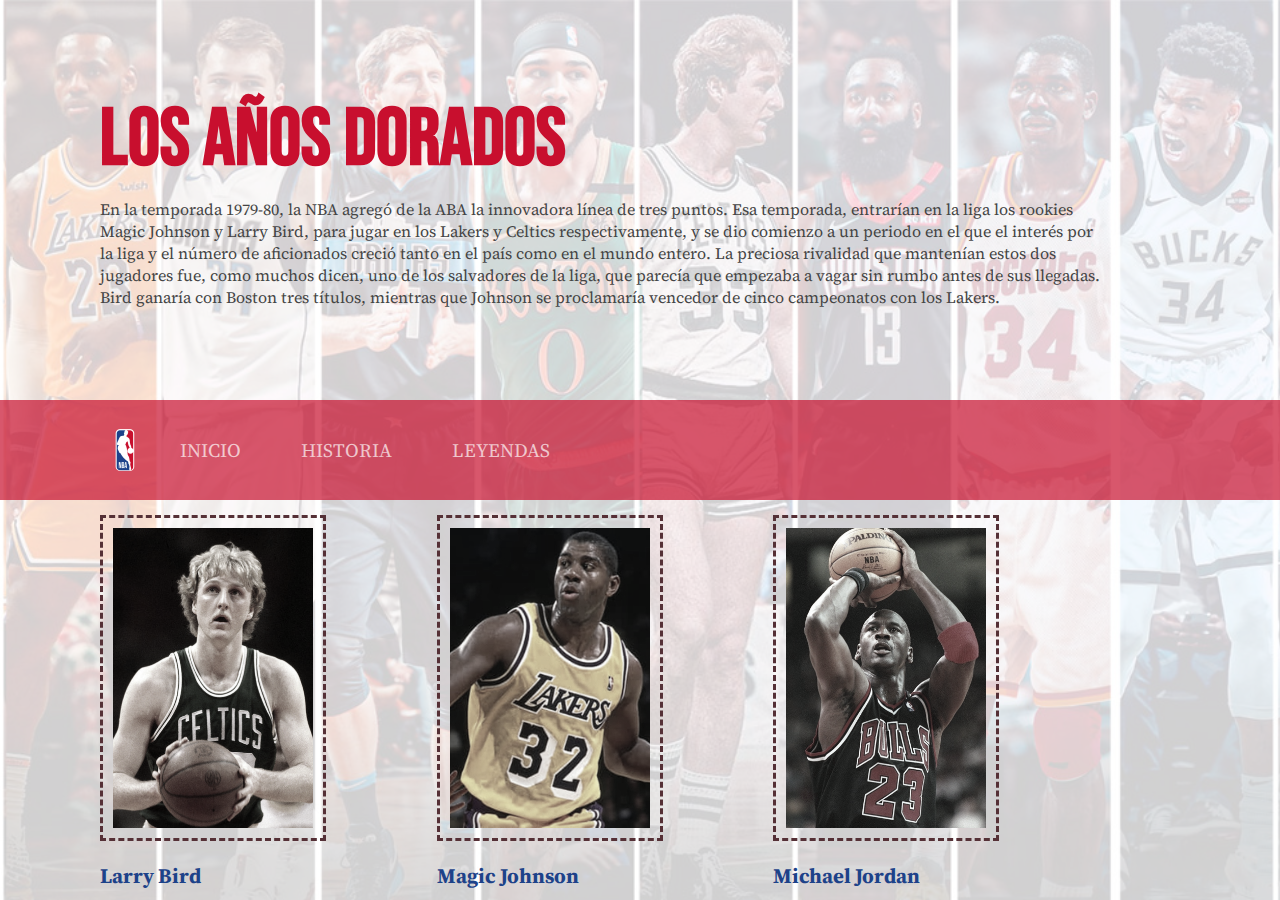
<file: index.html>
<!DOCTYPE html>
<html>
<head>
	<meta charset="utf-8">
	<meta name="viewport" content="width=device-width, initial-scale=1">
	<title>NBA Page</title>
	<link rel="preconnect" href="https://fonts.googleapis.com">
<link rel="preconnect" href="https://fonts.gstatic.com" crossorigin>
<link href="https://fonts.googleapis.com/css2?family=Bebas+Neue&family=Source+Serif+Pro:ital,wght@0,400;1,200;1,400&display=swap" rel="stylesheet">
<link rel="stylesheet" type="text/css" href="styles.css">
</head>

<body>
	<header class="menu1">
		<img src="imagenes_website-NBA/nba-logo.png" alt="logo-NBA">
		<nav>
			<ul>
				<li><a href="#uno">Inicio</a></li>
				<li><a href="#dos">Historia</a></li>
				<li><a href="#tres">Leyendas</a></li>
			</ul>
		</nav>
	</header>

	<section id="uno">
		<div class="info">
			<img src="imagenes_website-NBA/nba-name-logo.png" alt="logo-NBA">
		</div>

		<div class="info">
			<h1>National Bascketball Association</h1>
			<p>La National Basketball Association, más conocida simplemente por sus siglas NBA, es una liga privada de baloncesto profesional que se disputa en Estados Unidos desde 1949, cuando se fusionaron las ligas profesionales National Basketball League (NBL, creada en 1937) y la Basketball Association of America (BAA, fundada en 1946).</p>
			<p>Al ser una entidad privada, no depende oficialmente de la Federación Estadounidense de Baloncesto. Los jugadores de la NBA están autorizados a competir internacionalmente tras un acuerdo especial a tres bandas firmado entre la <a href="https://es.wikipedia.org/wiki/Federaci%C3%B3n_Internacional_de_Baloncesto" target="_blank">Federación Internacional de Baloncesto (FIBA)</a> —máximo organismo a nivel mundial—, la propia NBA y la Federación Estadounidense en 1989.</p>
		</div>
	</section>

	<section id="dos">
		<div class="info">
			<h1>Historia</h1>
			<p>Al término de la Segunda Guerra Mundial cuando un grupo de hombres —en su mayoría propietarios de algunos de los recintos deportivos de diferentes ciudades estadounidenses—, se reunieron en el <a href="https://es.wikipedia.org/wiki/Madison_Square_Garden" target="_blank">Madison Square Garden</a> de Nueva York con el fin de buscar alternativas para llenar dichos pabellones con algo más que hockey sobre hielo y boxeo, los cuales atraían mucho público, pero que no alcanzaban a llenar sus aforos. </p>
			<p>Pensando en algo totalmente distinto que fuera capaz de completar el calendario, además de ofrecer a la población americana un nuevo entretenimiento, vieron en el baloncesto el evento ideal para conseguir sus objetivos. Es así como el 6 de junio de 1946 se firmó el nacimiento de lo que, con el paso del tiempo, se convirtió en una de las ligas deportivas más seguidas en todo el mundo, la Basketball Association of America (BAA), que años más tarde pasó a denominarse NBA.</p>
		</div>

		<div class="info">
			<h2>Origen y Primeros Años</h2>
			<img src="imagenes_website-NBA/old-01.jpeg" alt="foto">
			<p>La Basketball Association of America (BAA) fue fundada en 1946 por propietarios de los principales pabellones deportivos del noreste y medio-oeste, como el Madison Square Garden de Nueva York. Los 11 equipos que abrieron el telón en la temporada inaugural 1946-47 fueron Boston Celtics, Philadelphia Warriors, New York Knicks, Washington Capitols, Providence Steamrollers, Toronto Huskies, Chicago Stags, St. Louis Bombers, Cleveland Rebels, Detroit Falcons y Pittsburgh Ironmen.</p>
		</div>
	</section>

	<section id="tres">
		<div class="info">
			<h1>Los años dorados</h1>
			<p>En la temporada 1979-80, la NBA agregó de la ABA la innovadora línea de tres puntos. Esa temporada, entrarían en la liga los rookies Magic Johnson y Larry Bird, para jugar en los Lakers y Celtics respectivamente, y se dio comienzo a un periodo en el que el interés por la liga y el número de aficionados creció tanto en el país como en el mundo entero. La preciosa rivalidad que mantenían estos dos jugadores fue, como muchos dicen, uno de los salvadores de la liga, que parecía que empezaba a vagar sin rumbo antes de sus llegadas. Bird ganaría con Boston tres títulos, mientras que Johnson se proclamaría vencedor de cinco campeonatos con los Lakers.</p>
		</div>

		<div class="info">
			<a href="bird.html"><img src="imagenes_website-NBA/bird.jpg" alt="Larry Bird"></a>
			<a href="magic.html"><img src="imagenes_website-NBA/magic.jpg" alt="Magic Johnson"></a>
			<a href="jordan.html"><img src="imagenes_website-NBA/jordan.jpg" alt="Michael Jordan"></a>
			
			<p>Larry Bird</p>
			<p>Magic Johnson</p>
			<p>Michael Jordan</p>
		</div>
	</section>

	
</body>
</html>
</file>
<file: styles.css>
*
{
	margin: 0;
	padding: 0;
}

body
{
	font-family: 'Source Serif Pro', serif;
	font-weight: 400;
}

section
{
	height: 100vh;
	width: 100%;
	padding-left: 100px;
	display: grid;
	grid-template: 1fr 100px 1fr / 100%;
	align-items: center;
	position: fixed;
	background-color: white;
}


h1,h2,h3,h4,h5,h6
{
	font-family: 'Bebas Neue';
	z-index: 99;
}

h1
{
	font-size: 5em;
	font-weight: 900;
	color: #c80f2e;
}

h2
{
	font-size: 3em;
	font-weight: 700;
	color: #1d428f;
}

p
{
	font-family: 'Source Serif Pro';
	color: #444;
	margin-top: 10px;
}

img
{
	display: block;
}

header.menu1
{
	width: 100%;
	height: 100px;
	position: fixed;
	left:0;
	top: calc(50vh - 50px);
	z-index:2;
	padding-left: 100px;
	background-color: rgba(200,15,46,.7);
	display: flex;
	justify-content: flex-start;
	align-items: center;
}

header.menu1 img
{
	width: 50px;
}

nav
{
	height: 200px;
	
	display: flex;
	justify-content: center;
	align-items: center;
}

nav ul
{
	list-style: none;
	display: flex;
}

nav a
{
	text-decoration:none;
	color: rgba(255,255,255,.7);
	font-size: 1.2em;
	margin: 0 10px;
	padding: 10px 20px;
	position: relative;
	transition: all .3;
}

nav a::before
{
	content: "(";
	position: absolute;
	opacity:0;
	color: white;
	transform:translateX(-20px);
	transition: all .5;
}

nav a::after
{
	content: ")";
	position: absolute;
	opacity:0;
	color: white;
	transform:translateX(20px);
	transition: all .5;
}

nav a:hover::before, nav a:hover::after
{
	opacity: 1;
	transform:translateX(0);
}

li
{
	text-transform: uppercase;
	color: #1d4289;
}

/*
EFECTOS

.brackets:hover
{
	color: white;
}

.brackets:before, .brackets:after
{
	position: absolute;
	opacity: 0;

}

.brackets:before
{
	content: '(';
		transform: translateX(20px);
}

.brackets:after
{
	content: ')';
	right: 0;
	transform: translateX(-20px);
}

.brackets:hover:before, .brackets:hover:after
{
	opacity: 1;
	transform: translateX(0px);
}

*/


/*
FIN EFECTOS
*/

.info
{
	width: 80%;
	max-width: 1000px;
}

.info a
{
	color: #1d428f;
	text-decoration: none;
	font-weight: 700;
}

.info a:hover
{
	color: #c80f2e;
	font-weight: bold;
}

#uno:before
{
	content: "";
	height: 100vh;
	width: 100vw;
	position: absolute;
	background: url("imagenes_website-NBA/fondo-01.jpg") no-repeat top center / cover;
	opacity: 0.2;
	z-index: -99;
}

#uno div:last-child
{
	grid-row: 3 / 4;
}

#uno img
{
	width: 30vh;
}

#uno:target, #dos:target, #tres:target #cuatro:target
{
	z-index: 1;
}

#dos:before
{
	content: "";
	height: 100vh;
	width: 100vw;
	position: absolute;
	background: url("imagenes_website-NBA/fondo-02.jpg") no-repeat top center / cover;
	opacity: 0.2;
	z-index: -99;
}

#dos div:last-child
{
	grid-row: 3 / 4;
}

#dos img
{
	width: 50%;
	margin: 20px 0;
	padding: 10px;
	background-color: white;
	box-shadow: 1px 1px 5px black;
}

#tres:before
{
	content: "";
	height: 100vh;
	width: 100vw;
	position: absolute;
	background: url("imagenes_website-NBA/fondo-03.jpg") no-repeat top center / cover;
	opacity: 0.2;
	z-index: -99;
}

#tres div:last-child
{
	grid-row: 3 / 4;
	display: grid;
	grid-template: auto 40px / repeat(3, 1fr);
	height: 30vh;
	gap: 10px;
	align-content: center;
	margin-top: 5px;
}

#tres div:last-child img
{
	border: 3px dashed #c80f2e;
	padding: 10px;
	max-width: 100%;
	max-height: 100%;
	object-fit: cover;
}

#tres div:last-child p
{
	font-size: 1.3em;
	color: #1d4289;
	font-weight: 700;
}

#tres div:last-child a img
{
	filter: grayscale(80%);
	transition: .5;
}

#tres div:last-child a:hover img
{
	filter: grayscale(0);
}

/* PÁGS. SECUNDARIAS
LARRY BIRD
*/

#bird
{
	display: grid;
	grid-template: 75px auto / repeat(2, 1fr);
	height: 100vh;
	align-items: start;
	align-content: center;
	gap: 40px;
}

/*
#bird:before
{
	content: "";
	height: 100vh;
	width: 100vw;
}
*/
#bird.info
{
	width: 100%;
}


/*Menú hamb*/

.hamb
{
	width: 100%;
	height: 100vh;
	position: absolute;
	left: -100%;
	background-color: #1d4289;
	flex-direction: column;
	opacity: .8;
}

.hamb ul
{
	display: block;
	text-align: center;
}

.hamb:li:not(:first-child)
{
	margin-top: 40px;
}


.botonAbrir span
{
	background-color: #c80f2e;
	padding: 3px;
	width: 10px;
	height: 3px;
	gap: 4px;
}

.botonAbrir
{
	display: block;
	position: absolute;
	appearance: none;
	-webkit-appearance:none;
	-background-color: transparent;
	border: 1px solid #1d4289;
	border-radius: 5px;
	width: 30px;
	padding: 5px 5px 0;
	cursor: pointer;
	top: 100px;
	left: 100px;
	transition: all .5;
}

.botonAbrir:hover
{
	display: block;
	background-color: #c80f2e;
}

.botonAbrir:hover span
{
	background-color: white;
}

.botonCerrar
{
	display: block;
	position: absolute;
	appearance: none;
	-webkit-appearance:none;
	background-color: transparent;
	color: rgba(255,255,255,.7);
	font-size: 2em;
	position: absolute;
	top: 20px;
	right: 20px;
	cursor: pointer;
	transform: all .5;
}

.botonCerrar:hover
{
	color: white;
}

.desplegado
{
	display: flex;
}

.blur
{
	filter: blur(5px);
}

@media screen and (max-width:1200px)
{
	#bird
	{
		display: block;
		height: 100%;
		padding-left: 100px;
		padding-top: 200px;
		padding-bottom: 40px;
		position: static;
		background-color: transparent;
	}

	#bird:before
	{
		position: fixed;
		top: 0;
		left: 0
	}

	#bird .info
	{
		max-width: 60%;
		margin-top: 40px;
	}

	#bird img
	{
		margin-top: 40px;
		width: 60%;
		max-width: 550px;
	}

	.botonAbrir
	{
		right: calc(100% - 140px );
	}
}
</file>
